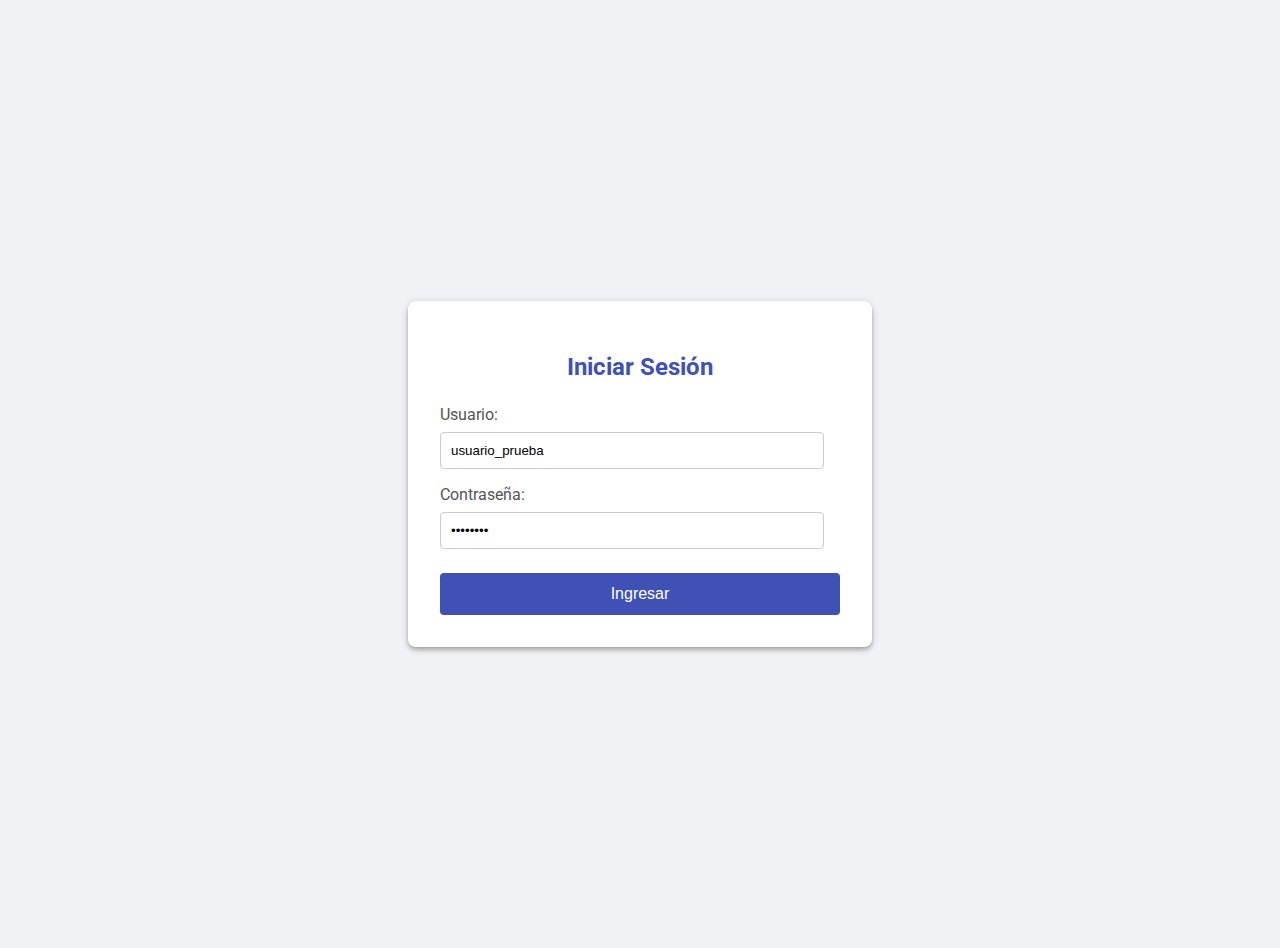
<file: front/index.html>
<!DOCTYPE html>
<html lang="es">
  <head>
    <meta charset="UTF-8" />
    <meta name="viewport" content="width=device-width, initial-scale=1.0" />
    <title>Login</title>
    <link
      rel="stylesheet"
      href="https://fonts.googleapis.com/css?family=Roboto:300,400,500,700&display=swap"
    />
    <link
      rel="stylesheet"
      href="https://fonts.googleapis.com/icon?family=Material+Icons"
    />
    <link rel="stylesheet" href="style.css" />
  </head>
  <body>
    <div id="root">
      <div
        style="
          display: flex;
          justify-content: center;
          align-items: center;
          min-height: 100vh;
          background-color: #f0f2f5;
        "
      >
        <div
          style="
            background-color: white;
            padding: 32px;
            border-radius: 8px;
            box-shadow: 0px 2px 4px -1px rgb(0 0 0 / 20%),
              0px 4px 5px 0px rgb(0 0 0 / 14%),
              0px 1px 10px 0px rgb(0 0 0 / 12%);
            width: 400px;
          "
        >
          <h2 style="text-align: center; color: #3f51b5; margin-bottom: 24px">
            Iniciar Sesión
          </h2>
          <form id="loginForm" action="menu.html">
            <div style="margin-bottom: 16px">
              <label
                htmlFor="usuario"
                style="display: block; margin-bottom: 8px; color: #555"
                >Usuario:</label
              >
              <input
                type="text"
                id="usuario"
                name="usuario"
                value="usuario_prueba"
                style="
                  width: calc(100% - 16px);
                  padding: 10px;
                  border: 1px solid #ccc;
                  border-radius: 4px;
                  box-sizing: border-box;
                "
                required
              />
            </div>
            <div style="margin-bottom: 24px">
              <label
                htmlFor="contrasena"
                style="display: block; margin-bottom: 8px; color: #555"
                >Contraseña:</label
              >
              <input
                type="password"
                id="contrasena"
                name="contrasena"
                value="clave123"
                style="
                  width: calc(100% - 16px);
                  padding: 10px;
                  border: 1px solid #ccc;
                  border-radius: 4px;
                  box-sizing: border-box;
                "
                required
              />
            </div>
            <button
              type="submit"
              style="
                background-color: #3f51b5;
                color: white;
                padding: 12px 24px;
                border: none;
                border-radius: 4px;
                cursor: pointer;
                font-size: 16px;
                width: 100%;
              "
            >
              Ingresar
            </button>
            <div
              id="loginError"
              className="error-message"
              style="color: #f44336; margin-top: 16px; display: none"
            >
              Credenciales incorrectas.
            </div>
          </form>
        </div>
      </div>
    </div>
  </body>
</html>
</file>
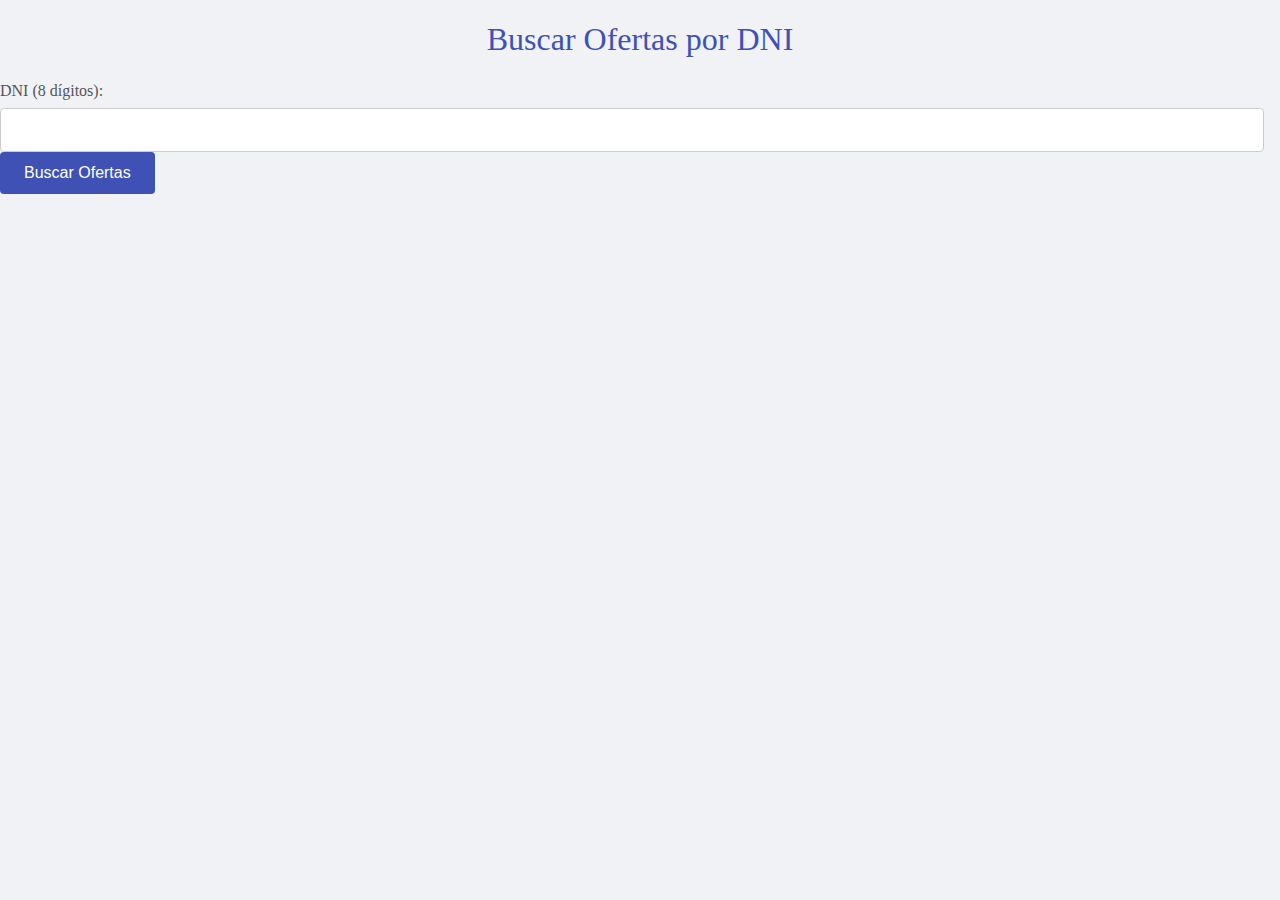
<file: front/busqueda.html>
<!DOCTYPE html>
<html lang="es">
  <head>
    <meta charset="UTF-8" />
    <meta name="viewport" content="width=device-width, initial-scale=1.0" />
    <title>Buscar Ofertas</title>
    <link
      rel="stylesheet"
      href="https://fonts.googleapis.com/css?family=Roboto:300,400,500,700&display=swap"
    />
    <link
      rel="stylesheet"
      href="https://fonts.googleapis.com/icon?family=Material+Icons"
    />
    <style>
      body {
        margin: 0;
        background-color: #f0f2f5;
      }
      .container {
        background-color: white;
        padding: 32px;
        border-radius: 8px;
        box-shadow: 0px 2px 4px -1px rgb(0 0 0 / 20%),
          0px 4px 5px 0px rgb(0 0 0 / 14%), 0px 1px 10px 0px rgb(0 0 0 / 12%);
        max-width: 600px;
        margin: 32px auto;
      }
      h1 {
        color: #3f51b5;
        text-align: center;
        margin-bottom: 24px;
        font-weight: 400;
      }
      .form-group {
        margin-bottom: 24px;
      }
      label {
        display: block;
        margin-bottom: 8px;
        color: #555;
      }
      input[type="text"] {
        width: calc(100% - 16px);
        padding: 12px;
        border: 1px solid #ccc;
        border-radius: 4px;
        box-sizing: border-box;
        font-size: 16px;
      }
      button {
        background-color: #3f51b5;
        color: white;
        padding: 12px 24px;
        border: none;
        border-radius: 4px;
        cursor: pointer;
        font-size: 16px;
        transition: background-color 0.3s ease;
      }
      button:hover {
        background-color: #1a237e;
      }
      #resultados {
        margin-top: 32px;
        padding: 20px;
        border: 1px solid #e0e0e0;
        border-radius: 4px;
        background-color: #f9f9f9;
        display: none; /* Inicialmente oculto */
      }
      #resultados h2 {
        color: #3f51b5;
        margin-top: 0;
        margin-bottom: 16px;
        font-weight: 400;
      }
      .oferta {
        border-bottom: 1px solid #e0e0e0;
        padding-bottom: 16px;
        margin-bottom: 16px;
        display: flex;
        align-items: center;
        justify-content: space-between;
      }
      .oferta:last-child {
        border-bottom: none;
      }
      .oferta h3 {
        color: #283593;
        margin-top: 0;
        margin-bottom: 8px;
        font-weight: 500;
      }
      .oferta p {
        color: #555;
        margin-bottom: 8px;
      }
      .estado {
        font-weight: bold;
        color: #ff9800;
        margin-right: 16px;
      }
      .estado.finalizado {
        color: #4caf50;
      }
      .actualizar-estado {
        background-color: #4caf50;
        color: white;
        padding: 8px 16px;
        border: none;
        border-radius: 4px;
        cursor: pointer;
        font-size: 14px;
        transition: background-color 0.3s ease;
      }
      .actualizar-estado:hover {
        background-color: #388e3c;
      }
      .actualizar-estado:disabled {
        background-color: #bdbdbd;
        cursor: not-allowed;
      }
      #dni_buscado {
        font-weight: bold;
        color: #3f51b5;
      }
    </style>
  </head>
  <body>
    <div className="container">
      <h1>Buscar Ofertas por DNI</h1>
      <form id="busquedaDNI">
        <div className="form-group">
          <label htmlFor="dni">DNI (8 dígitos):</label>
          <input type="text" id="dni" name="dni" pattern="[0-9]{8}" required />
        </div>
        <button type="submit">Buscar Ofertas</button>
      </form>
      <div id="resultados" style="display: none">
        <h2>Ofertas Activas para el DNI <span id="dni_buscado"></span></h2>
        <div class="oferta">
          <div>
            <h3>Oferta Única</h3>
            <p>Estado: <span class="estado">Pendiente</span></p>
          </div>
          <button class="actualizar-estado">Actualizar Estado</button>
        </div>
      </div>
    </div>
    <script>
      document.addEventListener("DOMContentLoaded", function () {
        document.getElementById("resultados").style.display = "none"; // Ocultar al cargar
      });

      document
        .getElementById("busquedaDNI")
        .addEventListener("submit", function (event) {
          event.preventDefault();
          const dni = document.getElementById("dni").value;
          document.getElementById("dni_buscado").textContent = dni;
          document.getElementById("resultados").style.display = "block"; // Mostrar al buscar
        });

      document.addEventListener("click", function (event) {
        if (event.target.classList.contains("actualizar-estado")) {
          const estadoSpan = event.target.parentNode.querySelector(".estado");
          console.log("🚀 ~ estadoSpan:", estadoSpan);
          estadoSpan.textContent = "Finalizado";
          estadoSpan.classList.add("finalizado");
          event.target.disabled = true;
        }
      });
    </script>
  </body>
</html>
</file>
<file: front/style.css>
body {
  margin: 0;
  font-family: "Roboto", sans-serif; /* Aseguramos que se use Roboto */
  background-color: #f0f2f5;
  padding: 24px;
  display: flex;
  justify-content: center;
}

.container {
  background-color: white;
  padding: 32px;
  border-radius: 8px;
  box-shadow: 0px 2px 4px -1px rgb(0 0 0 / 20%),
    0px 4px 5px 0px rgb(0 0 0 / 14%), 0px 1px 10px 0px rgb(0 0 0 / 12%);
  width: 400px;
  text-align: center;
}

h1 {
  color: #3f51b5;
  margin-bottom: 24px;
  font-weight: 400;
}

nav ul {
  list-style: none;
  padding: 0;
  display: inline-block; /* Centramos la lista */
  margin-bottom: 32px;
}

nav ul li {
  display: block; /* Los elementos del menú en bloque para mejor espaciado */
  margin: 16px 0;
}

nav ul li a {
  text-decoration: none;
  color: #3f51b5;
  font-weight: 500;
  display: block; /* Para que ocupe todo el ancho del li */
  padding: 10px 16px;
  border-radius: 4px;
  transition: background-color 0.3s ease;
}

nav ul li a:hover {
  background-color: #e0e0e0;
  color: #1a237e;
}

.dropdown {
  position: relative;
}

.dropdown-content {
  display: none;
  position: absolute;
  background-color: #f9f9f9;
  min-width: 160px;
  box-shadow: 0px 8px 16px 0px rgba(0, 0, 0, 0.2);
  z-index: 1;
  list-style: none;
  padding: 8px 0;
  left: 0; /* Alineamos el dropdown a la izquierda */
  border-radius: 4px;
  margin-top: 4px;
}

.dropdown:hover .dropdown-content {
  display: block;
}

.dropdown-content li a {
  color: #333;
  padding: 12px 16px;
  text-decoration: none;
  display: block;
  text-align: left;
  transition: background-color 0.3s ease;
}

.dropdown-content li a:hover {
  background-color: #ddd;
  color: #3f51b5;
}
</file>
